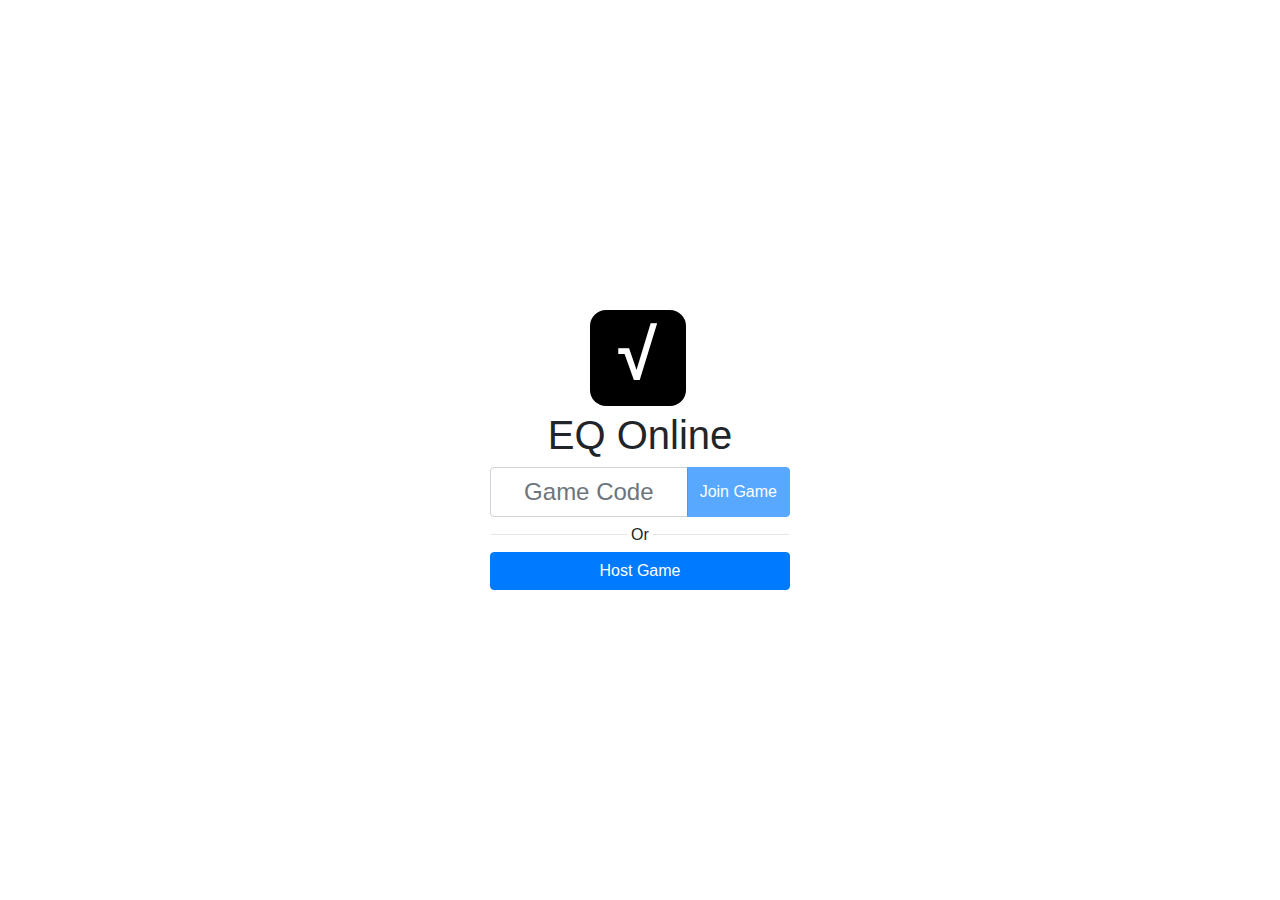
<file: index.html>
<!DOCTYPE html>
<html lang="en">
<head>
    <meta charset="UTF-8">
    <title>EQ Online</title>
    <script>window.location.assign("joinGame.html");</script>
</head>
<body>
    <!-- lazy implementation -->
    <a href="joinGame.html">If you are not automatically redirected, click here</a>
</body>
</html>
</file>
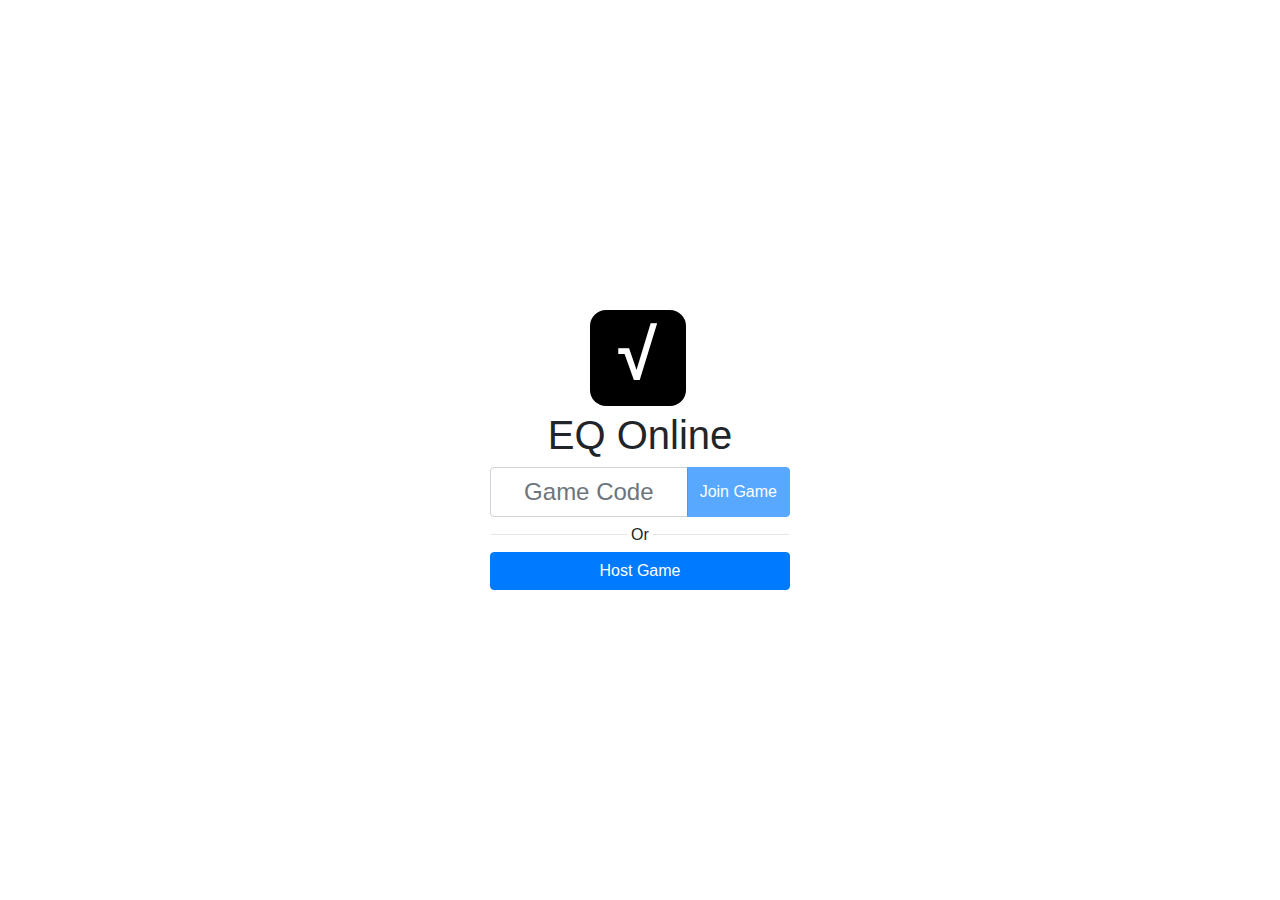
<file: joinGame.html>
<!DOCTYPE html>
<html lang="en">
<head>
    <meta charset="UTF-8">
    <title>EQ Online</title>
    <link rel="stylesheet" href="https://stackpath.bootstrapcdn.com/bootstrap/4.5.2/css/bootstrap.min.css"
          integrity="sha384-JcKb8q3iqJ61gNV9KGb8thSsNjpSL0n8PARn9HuZOnIxN0hoP+VmmDGMN5t9UJ0Z"
          crossorigin="anonymous">
    <link rel="stylesheet" href="joinLayout.css">
    <link rel="stylesheet" href="util.css">
</head>
<body>
    <div class="joinGame">
        <!-- The logo -->
        <div class="dice-icon no-select"><span>√</span></div>
        <!-- The title -->
        <h1>EQ Online</h1>
        <!-- place to enter the game code -->
        <div class="input-group">
            <input class="form-control" placeholder="Game Code" id="gameCode" maxlength="4">
            <div class="input-group-append">
                <button class="btn btn-primary" role="button" id="joinGame" disabled>Join Game</button>
            </div>
        </div>
        <!-- The divider between create game -->
        <table class="text-with-line-in-center">
            <td><hr /></td>
            <td class="text-with-line-in-center-text">Or</td>
            <td><hr /></td>
        </table>
        <!-- create game button -->
        <button class="btn btn-primary" role="button" id="createGame">Host Game</button>
    </div>

    <script src="joinGame.js"></script>

    <!-- Error modal -->
    <div class="modal fade" id="errorModal" tabindex="-1" role="dialog">
        <div class="modal-dialog modal-dialog-centered" role="document">
            <div class="modal-content">
                <div class="modal-header">
                    <h5 class="modal-title" id="errorTitle">Looks like I forgot to change this</h5>
                    <button type="button" class="close" data-dismiss="modal">
                        <span aria-hidden="true">&times;</span>
                    </button>
                </div>
                <div class="modal-body">
                    <p id="errorText"></p>
                </div>
                <div class="modal-footer">
                    <button type="button" class="btn btn-secondary" data-dismiss="modal">Close</button>
                    <button type="button" class="btn btn-primary">Save changes</button>
                </div>
            </div>
        </div>
    </div>

    <!-- Bootstrap junk -->
    <script src="https://code.jquery.com/jquery-3.5.1.slim.min.js"
            integrity="sha384-DfXdz2htPH0lsSSs5nCTpuj/zy4C+OGpamoFVy38MVBnE+IbbVYUew+OrCXaRkfj"
            crossorigin="anonymous"></script>
    <script src="https://cdn.jsdelivr.net/npm/popper.js@1.16.1/dist/umd/popper.min.js"
            integrity="sha384-9/reFTGAW83EW2RDu2S0VKaIzap3H66lZH81PoYlFhbGU+6BZp6G7niu735Sk7lN"
            crossorigin="anonymous"></script>
    <script src="https://stackpath.bootstrapcdn.com/bootstrap/4.5.2/js/bootstrap.min.js"
            integrity="sha384-B4gt1jrGC7Jh4AgTPSdUtOBvfO8shuf57BaghqFfPlYxofvL8/KUEfYiJOMMV+rV"
            crossorigin="anonymous"></script>
</body>
</html>
</file>
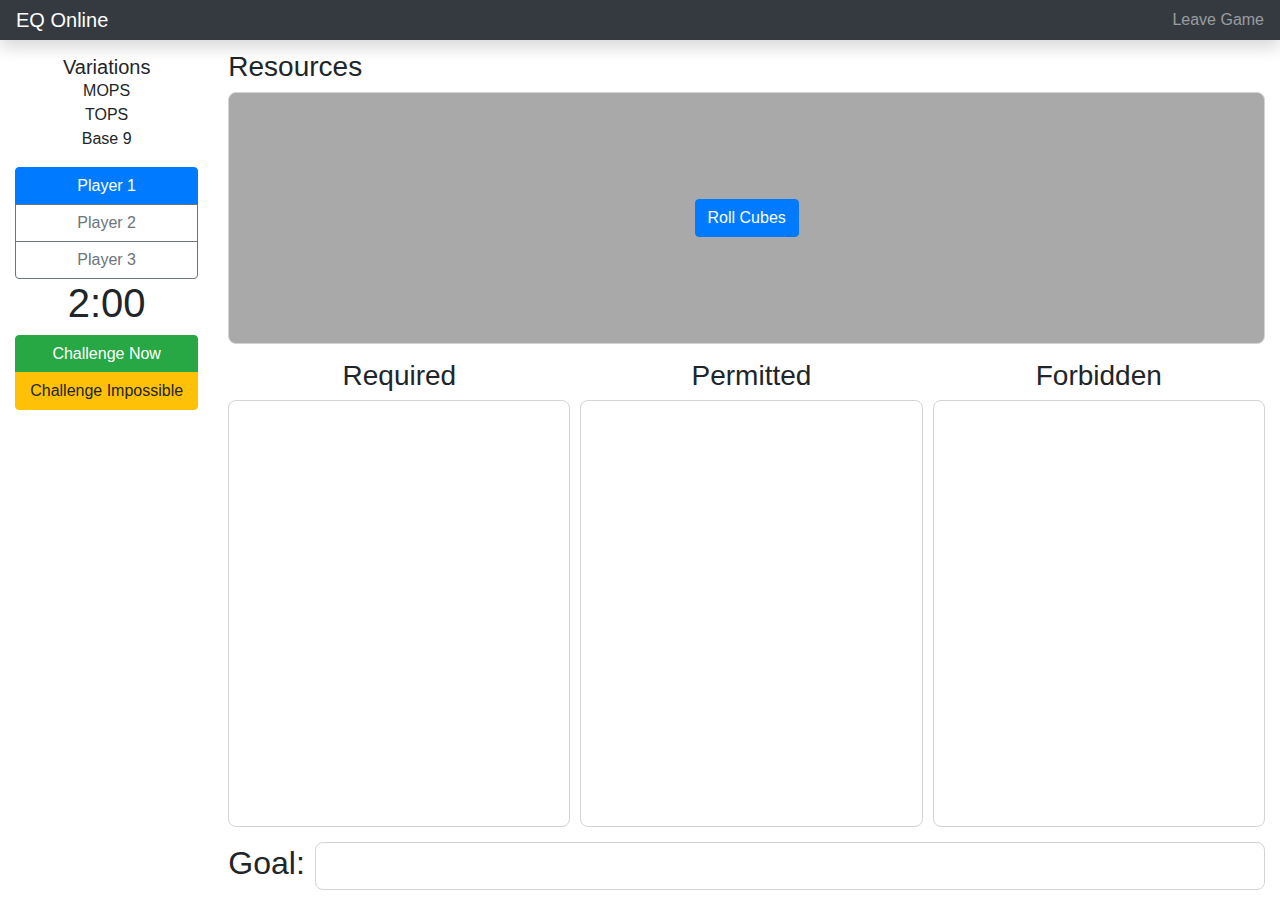
<file: game/Game.html>
<!DOCTYPE html>
<html lang="en">
<head>
    <meta charset="UTF-8">
    <title>EQ Online</title>
    <link rel="stylesheet" href="https://stackpath.bootstrapcdn.com/bootstrap/4.5.2/css/bootstrap.min.css"
          integrity="sha384-JcKb8q3iqJ61gNV9KGb8thSsNjpSL0n8PARn9HuZOnIxN0hoP+VmmDGMN5t9UJ0Z"
          crossorigin="anonymous">
    <link rel="stylesheet" href="layout.css">
    <link rel="stylesheet" href="../util.css">
    <link rel="stylesheet" href="dice.css">
</head>
<body>
    <nav class="navbar navbar-dark sticky-top bg-dark flex-md-nowrap p-0 shadow">
        <a class="navbar-brand col-md-3 col-lg-2 mr-0 px-3" href="#">EQ Online</a>
        <ul class="navbar-nav px-3">
            <li class="nav-item text-nowrap">
                <a class="nav-link" href="#">Leave Game</a>
            </li>
        </ul>
    </nav>

    <div class="container-fluid fillRemaining">
        <div class="row fullHeight">
            <div class="col-md-2 fullHeight" id="sidebar">
                <!-- The variations that will be called at the start of the match -->
                <div>
                    <h5 class="text-center no-margin-bottom">Variations</h5>
                    <p id="variations" class="text-center">MOPS<br>TOPS<br>Base 9</p>
                </div>

                <!-- The player list; also shows whose turn it is -->
                <div class="btn-group-vertical" id="players">
                    <span class="btn btn-primary">Player 1</span>
                    <span class="btn btn-outline-secondary">Player 2</span>
                    <span class="btn btn-outline-secondary">Player 3</span>
                </div>

                <h1 id="timer" class="text-xl-center">2:00</h1>
                <!-- These are the challenge buttons for challenge now and challenge impossible, -->
                <!-- which will trigger the endgame phase -->
                <div class="btn-group-vertical" id="challenges">
                    <button role="button" class="btn btn-success challengeButton" id="challengeNow">
                        Challenge Now
                    </button>
                    <button role="button" class="btn btn-warning challengeButton" id="challengeImpossible">
                        Challenge Impossible
                    </button>
                </div>
            </div>


            <div class="col-md-10 fullHeight gameMat no-select">
                <!-- This is the playing field -->
                <h3>Resources</h3>
                <div class="resources resources-unrolled" id="resources">
                    <h5 class="loading-dice">Loading dice data...</h5>
                </div>
                <!-- Permitted, Forbidden, and Required -->
                <div class="categories">
                    <div class="category">
                        <h3>Required</h3>
                        <div></div>
                    </div>
                    <div class="category">
                        <h3>Permitted</h3>
                        <div></div>
                    </div>
                    <div class="category category-last">
                        <h3>Forbidden</h3>
                        <div></div>
                    </div>
                </div>

                <!-- Goal -->
                <div class="goalContainer">
                    <h3>Goal:</h3>
                    <div id="goal"></div>
                </div>
            </div>
        </div>
    </div>

    <!-- The scripts for the game -->
    <script src="game.js"></script>
    <script src="util.js"></script>
</body>
</html>
</file>
<file: joinLayout.css>
html, body {
    width: 100%;
    height: 100%;
}

body {
    display: flex;
    justify-content: center;
    align-items: center;
}

.text-with-line-in-center {
    width: 100%;
}

.text-with-line-in-center-text {
    width: 1px;
    padding: 0 3px;
    white-space: nowrap;
}

div.joinGame {
    max-width: 300px;
    width: 100%;
    margin: auto;
    text-align: center;
}

div.dice-icon {
    width: 6rem;
    height: 6rem;
    border-radius: 1rem;
    font-weight: bold;
    font-size: 4.4rem;
    text-align: center;
    vertical-align: top;
    padding-top: 0px;
    display: inline-block;
    color: white;
    background-color: black;
    margin-bottom: 5px;
    margin-right: 5px;
}

div.dice-icon > span {
    position: relative;
    bottom: .5rem;
}

#gameCode {
    text-align: center;
    font-size: 1.5rem;
}

#createGame {
    width: 100%;
}
</file>
<file: util.css>
.no-margin-bottom {
    margin-bottom: 0px;
}

div.fillRemaining {
    flex: 1;
}

.fullHeight {
    height: 100%;
}

.no-select {
    -webkit-touch-callout: none; /* iOS Safari */
    -webkit-user-select: none; /* Safari */
    -khtml-user-select: none; /* Konqueror HTML */
    -moz-user-select: none; /* Old versions of Firefox */
    -ms-user-select: none; /* Internet Explorer/Edge */
    user-select: none; /* Non-prefixed version, currently
                                  supported by Chrome, Edge, Opera and Firefox */
}
</file>
<file: game/layout.css>
html, body {
    width: 100%;
    height: 100%;
}

body {
    display: flex;
    flex-direction: column;
}

div.attribution {
    position: absolute;
    bottom: 0px;
    font-size: 0.5rem;
}

div#sidebar {
    padding-top: 15px;
}

button.challengeButton, div#challenges {
    width: 100%;
}

div#players {
    width: 100%;
}

div#players > span {
    cursor: default;
}

div.gameMat {
    padding-top: 10px;
    display: flex;
    flex-direction: column;
    padding-bottom: 10px;
}

div.resources {
    height: 30%;
    width: 100%;
    border: 1px solid lightgray;
    border-radius: 8px;
    padding: 8px;
}

div.resources-unrolled {
    background-color: darkgray;
    justify-content: center;
    text-align: center;
    align-items: center;
    display: flex;
}

div.categories {
    margin-top: 15px;
    margin-bottom: 15px;
    height: 30%;
    flex: 1;
    display: flex;
}

div.category {
    height: 100%;
    width: 33%;
    text-align: center;
    display: inline-flex;
    flex-direction: column;
    margin-right: 10px;
}

div.category-last {
    flex: 1;
    width: auto;
    margin-right: 0px;
}

div.category > div {
    border: 1px solid lightgray;
    border-radius: 8px;
    padding: 8px;
    width: 100%;
    height: 100%;
    flex: 1;
}

div.goalContainer {
    height: 3rem;
    width: 100%;
    display: flex;
    flex-direction: row;
}

div.goalContainer > h3 {
    font-size: 2rem;
    position: relative;
    top: 0.1rem
}

div#goal {
    flex: 1;
    height: 100%;
    border: 1px solid lightgray;
    border-radius: 8px;
    padding: 8px;
    margin-left: 10px;
}
</file>
<file: game/dice.css>
div.dice {
    width: 3rem;
    height: 3rem;
    border-radius: 4px;
    font-weight: bold;
    font-size: 2.2rem;
    text-align: center;
    vertical-align: top;
    padding-top: 0px;
    display: inline-block;
    color: white;
    margin-bottom: 5px;
    margin-right: 5px;
}

div.dice > span.symbol {
    position: relative;
    bottom: 0.4rem;
}

div.dice > span.number {
    position: relative;
    bottom: 0.25rem;
}

div.dice > span.symbol-low {
    position: relative;
    bottom: 0.1rem;
}

div.black {
    background-color: black;
}

div.green {
    background-color: green;
}

div.blue {
    background-color: blue;
}

div.red {
    background-color: red;
}
</file>
